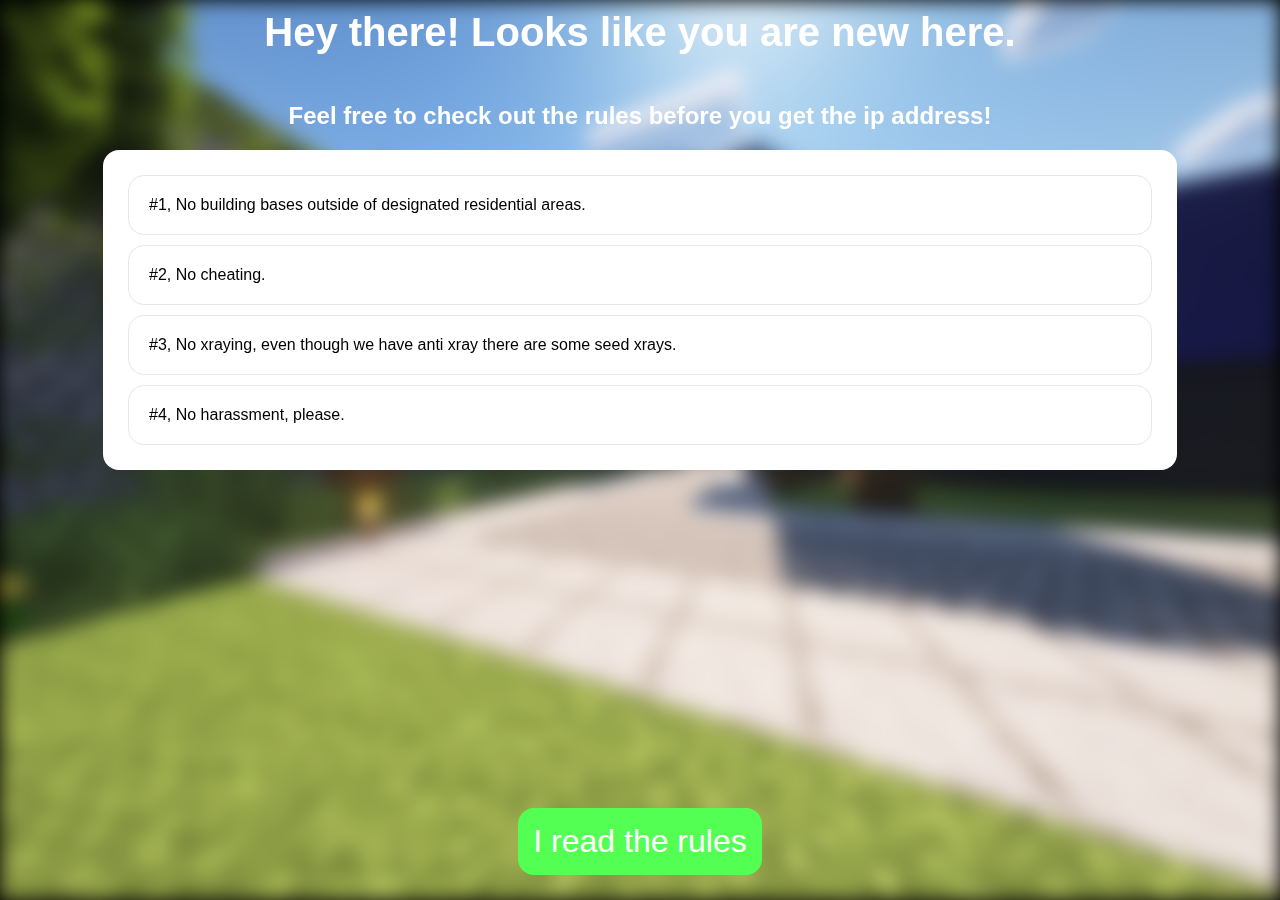
<file: index.html>
<!DOCTYPE html>
<html lang="en">
<head>
    <meta charset="UTF-8">
    <meta name="viewport" content="width=device-width, initial-scale=1.0">
    <title>Fish SMP</title>
    <link rel="stylesheet" href="/styles.css">
</head>
<body>
    <h1 class="title">Hey there! Looks like you are new here.</h1>
    <h2 style="text-align: center;">Feel free to check out the rules before you get the ip address!</h2>
    <div class="rules">
        <a class="rule">#1, No building bases outside of designated residential areas.</a>
        <a class="rule">#2, No cheating.</a>
        <a class="rule">#3, No xraying, even though we have anti xray there are some seed xrays.</a>
        <a class="rule">#4, No harassment, please.</a>
    </div>
    <a class="readrules" href="/ip">I read the rules</a>
</body>
</html>
</file>
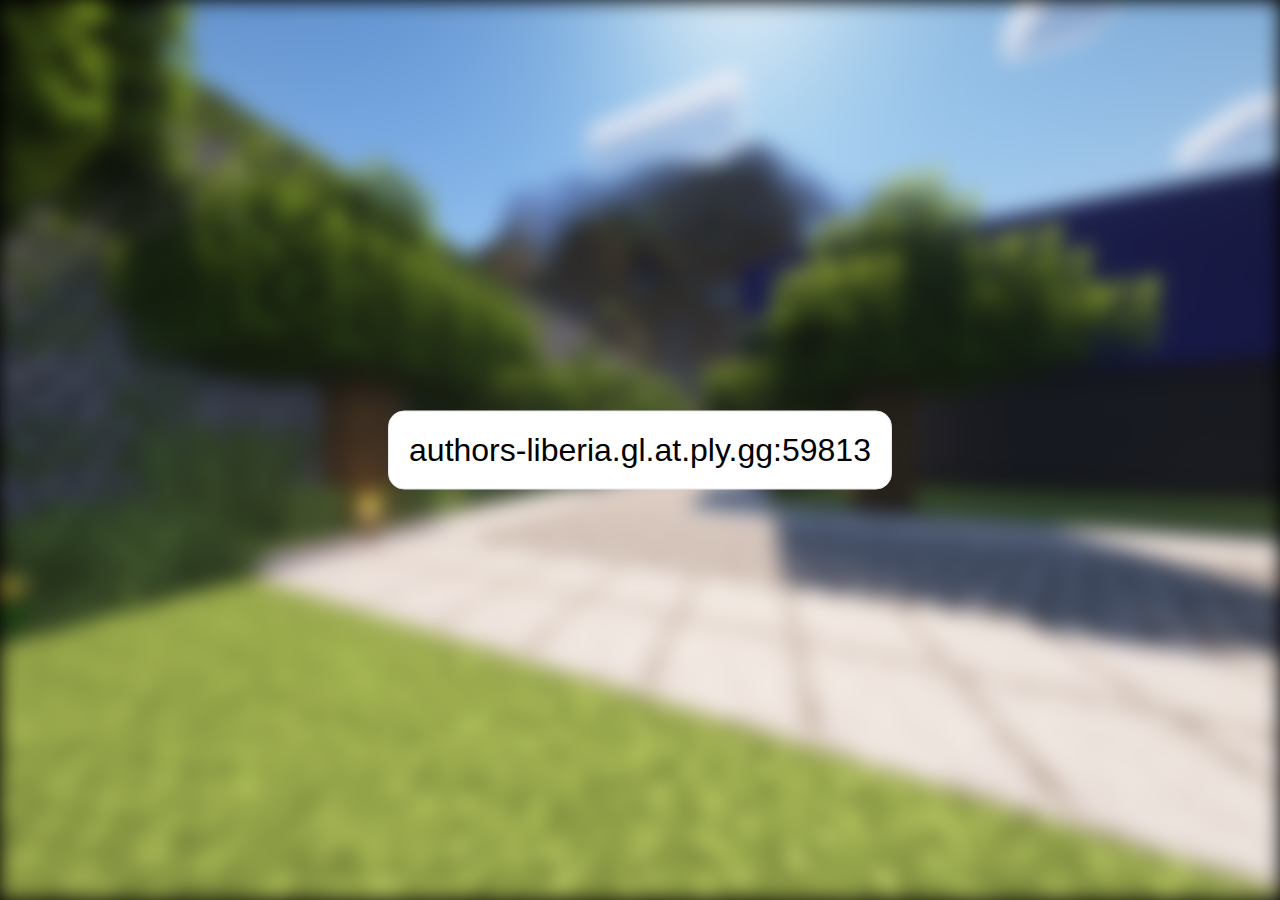
<file: ip/index.html>
<!DOCTYPE html>
<html lang="en">
<head>
    <meta charset="UTF-8">
    <meta name="viewport" content="width=device-width, initial-scale=1.0">
    <title>Fish SMP</title>
    <link rel="stylesheet" href="/styles.css">

    <script>
        function copy() {
            navigator.clipboard.writeText('authors-liberia.gl.at.ply.gg:59813').then(() => {
                alert("Copied to clipboard")
            },() => {
                alert("Error while copying to clipboard")
            });
        }
    </script>

</head>
<body>
    <a class="ip" onclick="copy()">authors-liberia.gl.at.ply.gg:59813</a>
</body>
</html>
</file>
<file: styles.css>
body {
    height: 100%;
    margin: 0;
    padding: 0;
    background-color: black;
    display: flex;
    flex-direction: column;
    align-items: center;
}

body::before {
    content: '';
    position: fixed;
    top: 0;
    left: 0;
    width: 100%;
    height: 100%;
    background-image: url("/bg.png");
    background-size: cover;
    background-repeat: no-repeat;
    background-position: center;
    filter: blur(10px);
    z-index: -1;
}

* {
    font-family: sans-serif;
    color: white;
    user-select: none;
}

.title {
    font-size: 2.5em;
    text-align: center;
    margin-top: 10px;
}

.rules {
    background-color: #fff;
    width: 80%;
    display: flex;
    flex-direction: column;
    border-radius: 16px;
    padding: 25px;
    gap: 10px;
    transition: all ease-in-out 0.1s;
}

.rule {
    padding: 20px;
    cursor: pointer;
    border-radius: 16px;
    border-width: 1px;
    border-style: solid;
    border-color: rgb(231, 231, 231);
    color: black;
    background-color: rgb(255, 255, 255);
    transition: all ease-in-out 0.1s;
}

.rule:hover {
    border-color: rgb(224, 224, 224);
    background-color: rgb(243, 243, 243);
}

.readrules {
    background-color: rgb(83, 255, 83);
    padding: 15px;
    border-radius: 16px;
    text-decoration: none;
    font-size: 2em;
    position: fixed;
    bottom: 25px;
}

.ip {
    padding: 20px;
    font-size: 2em;
    cursor: pointer;
    border-radius: 16px;
    border-width: 1px;
    border-style: solid;
    border-color: rgb(231, 231, 231);
    color: black;
    background-color: rgb(255, 255, 255);
    transition: all ease-in-out 0.1s;
    position: absolute;
    top: 50%;
    transform: translateY(-50%);
}

.ip:hover {
    border-color: rgb(224, 224, 224);
    background-color: rgb(243, 243, 243);
}
</file>
